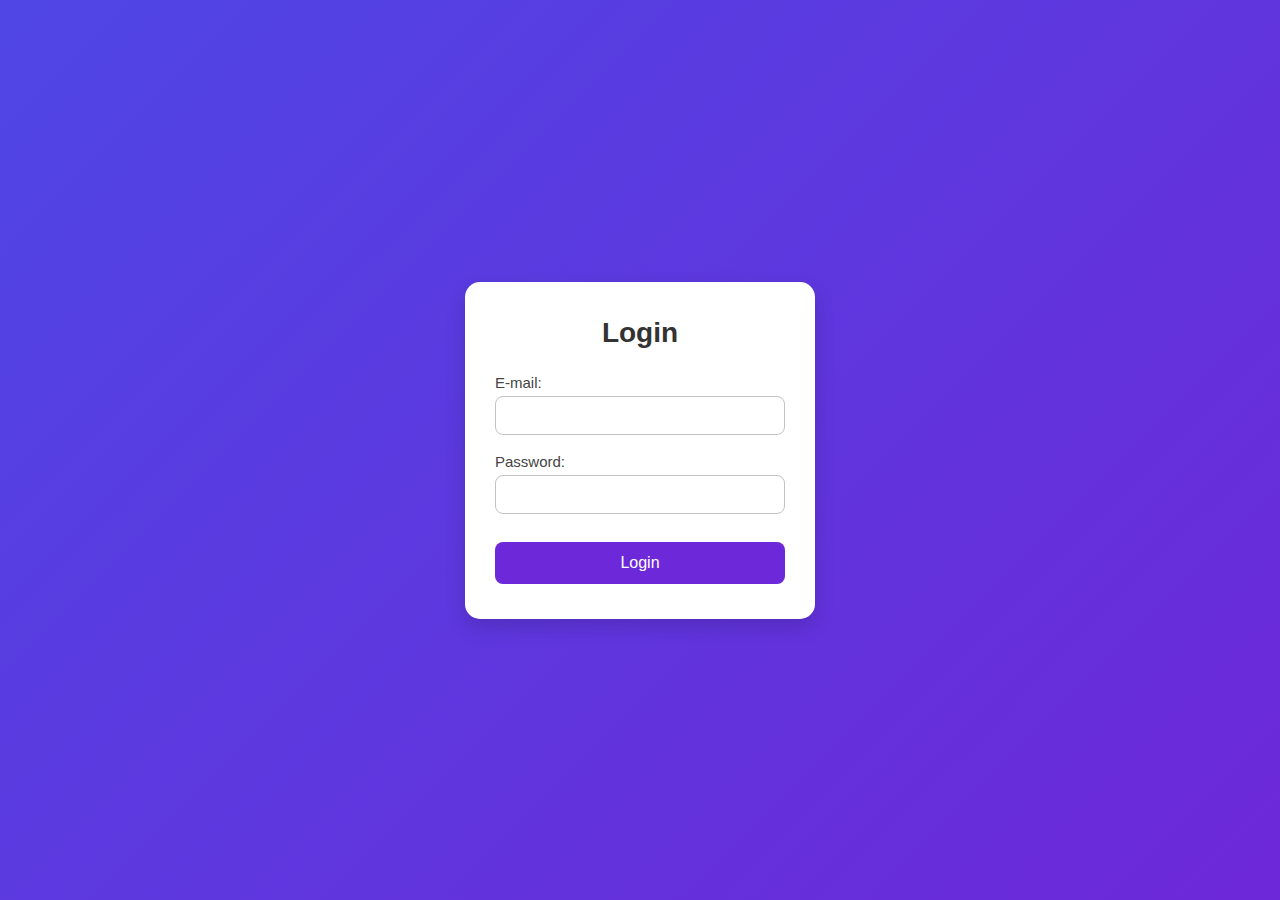
<file: index.html>
<!DOCTYPE html>
<html lang="en">
  <head>
    <meta charset="UTF-8" />
    <meta name="viewport" content="width=device-width, initial-scale=1.0" />
    <title>Login</title>
    <link rel="stylesheet" href="log.css" />
  </head>
  <body>
    <div class="sign-up-box">
      <h2>Login</h2>
      <label for="email"
        >E-mail: <input type="email" id="email" required
      /></label>
      <label for="password"
        >Password: <input type="password" id="password" required
      /></label>
      <button type="submit" class="Btn1" id="loginBtn" onclick="login()">
        Login
      </button>
    </div>
    <script src="login.js"></script>
  </body>
</html>
</file>
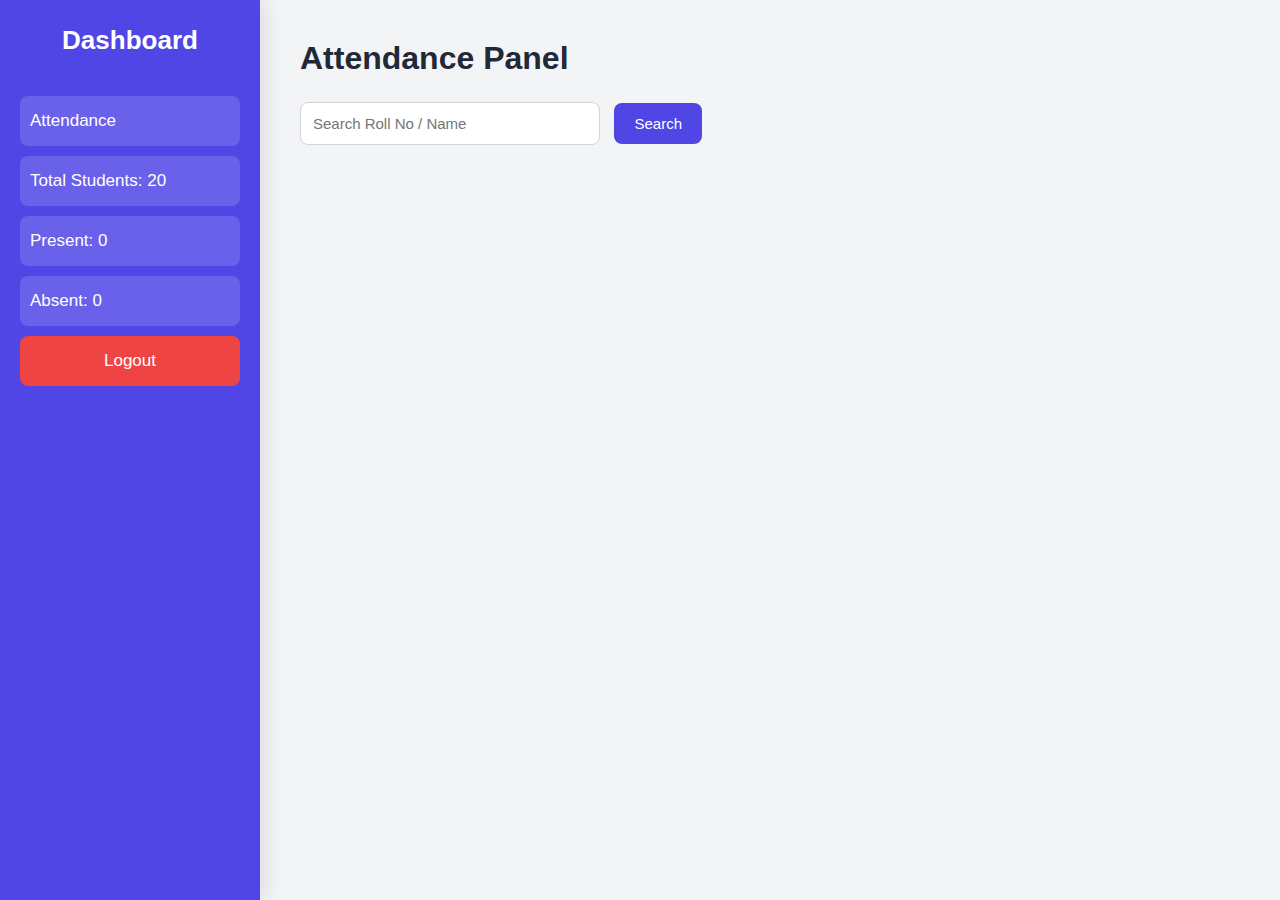
<file: dashboard.html>
<!DOCTYPE html>
<html lang="en">
  <head>
    <meta charset="UTF-8" />
    <meta name="viewport" content="width=device-width, initial-scale=1.0" />
    <title>Admin Dashboard</title>
    <link rel="stylesheet" href="style.css" />
  </head>
  <body class="dashboard">
    <div class="sidebar">
      <h2>Dashboard</h2>
      <ul>
        <li class="check totalstudent" onclick="goToAttendance()">
          Attendance
        </li>
        <li class="check totalstudent" onclick="showAllStudents()">
          Total Students: <span id="totalStudents">0</span>
        </li>
        <li class="check pStudents" onclick="showPresentStudents()">
          Present: <span id="presentCount">0</span>
        </li>
        <li class="check aStudents" onclick="showAbsentStudents()">
          Absent: <span id="absentCount">0</span>
        </li>
        <li onclick="logout()" class="logout">Logout</li>
      </ul>
    </div>

    <div class="main">
      <h2>Attendance Panel</h2>

      <input type="text" id="searchInput" placeholder="Search Roll No / Name" />
      <button id="searchBtn" onclick="searchStudent()">Search</button>

      <div class="student-box" id="studentBox" style="display: none">
        <h3>Student Details</h3>
        <p>Name: <span id="sName"></span></p>
        <p>Roll No: <span id="sRoll"></span></p>
        <p>Class: <span id="sClass"></span></p>

        <button class="present" onclick="markAttendance('present')">
          Present
        </button>
        <button class="absent" onclick="markAttendance('absent')">
          Absent
        </button>
      </div>
      <div id="studentContainer" class="cards"></div>
    </div>

    <script src="app.js"></script>
  </body>
</html>
</file>
<file: log.css>
* {
  margin: 0;
  padding: 0;
  box-sizing: border-box;
  font-family: "Poppins", sans-serif;
}

body {
  height: 100vh;
  display: flex;
  justify-content: center;
  align-items: center;
  background: linear-gradient(135deg, #4f46e5, #6d28d9);
}

.sign-up-box {
  background: #ffffff;
  width: 350px;
  padding: 35px 30px;
  border-radius: 15px;
  box-shadow: 0px 8px 20px rgba(0, 0, 0, 0.15);
  animation: fadeIn 0.4s ease-in-out;
}

.sign-up-box h2 {
  text-align: center;
  font-size: 28px;
  color: #333;
  margin-bottom: 25px;
}

.sign-up-box label {
  display: block;
  font-size: 15px;
  color: #444;
  margin-bottom: 18px;
}

.sign-up-box input {
  width: 100%;
  padding: 10px 12px;
  margin-top: 5px;
  font-size: 15px;
  border: 1px solid #c3c3c3;
  border-radius: 8px;
  transition: 0.3s ease;
}

.sign-up-box input:focus {
  border-color: #6d28d9;
  box-shadow: 0 0 5px rgba(109, 40, 217, 0.4);
}

.Btn1 {
  width: 100%;
  padding: 12px;
  background: #6d28d9;
  color: white;
  border: none;
  border-radius: 8px;
  font-size: 16px;
  cursor: pointer;
  margin-top: 10px;
  transition: 0.3s ease-in-out;
}

.Btn1:hover {
  background: #5b21b6;
  transform: translateY(-2px);
}

@keyframes fadeIn {
  from {
    opacity: 0;
    transform: translateY(20px);
  }
  to {
    opacity: 1;
    transform: translateY(0);
  }
}
</file>
<file: style.css>
* {
  margin: 0;
  padding: 0;
  box-sizing: border-box;
  font-family: "Poppins", sans-serif;
}

.dashboard {
  display: flex;
  min-height: 100vh;
  background: #f3f4f6;
}

.sidebar {
  width: 260px;
  background: #4f46e5;
  color: white;
  padding: 25px 20px;
  box-shadow: 4px 0px 20px rgba(0, 0, 0, 0.1);
}

.sidebar h2 {
  text-align: center;
  font-size: 26px;
  margin-bottom: 40px;
}

.sidebar ul {
  list-style: none;
}

.sidebar ul li {
  padding: 15px 10px;
  margin-bottom: 10px;
  background: rgba(255, 255, 255, 0.15);
  border-radius: 8px;
  font-size: 17px;
  cursor: default;
}

.logout {
  background: #ef4444 !important;
  cursor: pointer !important;
  text-align: center;
  transition: 0.3s;
}

.logout:hover {
  background: #dc2626 !important;
}

.main {
  flex: 1;
  padding: 40px;
}

.main h2 {
  font-size: 32px;
  margin-bottom: 25px;
  color: #1f2937;
}

#searchInput {
  width: 300px;
  padding: 12px;
  border: 1px solid #d1d5db;
  border-radius: 8px;
  font-size: 15px;
  margin-right: 10px;
  transition: 0.3s;
}

#searchInput:focus {
  border-color: #4f46e5;
  box-shadow: 0 0 6px rgba(79, 70, 229, 0.4);
}

.main button {
  padding: 12px 20px;
  background: #4f46e5;
  color: white;
  border: none;
  border-radius: 8px;
  cursor: pointer;
  font-size: 15px;
  transition: 0.3s;
}

.main button:hover {
  background: #4338ca;
  transform: translateY(-2px);
}

.student-box {
  margin-top: 30px;
  background: white;
  padding: 25px;
  border-radius: 12px;
  box-shadow: 0px 8px 20px rgba(0, 0, 0, 0.1);
  animation: fadeIn 0.3s ease-in-out;
}

.student-box h3 {
  font-size: 24px;
  margin-bottom: 15px;
  color: #111827;
}

.student-box p {
  font-size: 18px;
  margin-bottom: 10px;
  color: #374151;
}
.cards {
  display: flex;
  flex-wrap: wrap;
  gap: 15px;
  padding: 20px;
}

.card {
  width: 200px;
  padding: 15px;
  border-radius: 10px;
  background: #f5f5f5;
  box-shadow: 0 4px 10px rgba(0, 0, 0, 0.1);
  transition: 0.3s;
}

.card:hover {
  transform: scale(1.05);
}

.card h3 {
  margin: 0;
  font-size: 18px;
  color: #333;
}

.card p {
  margin: 5px 0;
  color: #555;
}

.present,
.absent {
  padding: 12px 20px;
  border-radius: 8px;
  font-size: 16px;
  border: none;
  color: white;
  cursor: pointer;
  margin-right: 10px;
  margin-top: 10px;
  transition: 0.3s ease;
}
table {
  width: 100%;
  border-collapse: collapse;
  margin-top: 20px;
  font-family: Arial, sans-serif;
  background: #fff;
  border-radius: 10px;
  overflow: hidden;
  box-shadow: 0 4px 15px rgba(0, 0, 0, 0.1);
}

table th {
  background: #4caf50;
  color: white;
  padding: 12px;
  text-align: left;
  font-size: 16px;
}

table td {
  padding: 12px;
  font-size: 15px;
  color: #333;
  border-bottom: 1px solid #ddd;
}

table tr:hover {
  background: #e0f7e0;
  transition: 0.3s;
}

table tr:last-child td {
  border-bottom: none;
}

table.absentTable {
  width: 100%;
  border-collapse: collapse;
  margin-top: 20px;
  font-family: Arial, sans-serif;
  background: #fff;
  border-radius: 10px;
  overflow: hidden;
  box-shadow: 0 4px 15px rgba(0, 0, 0, 0.1);
}

table.absentTable th {
  background: #f44336;
  color: white;
  padding: 12px;
  text-align: left;
  font-size: 16px;
}

table.absentTable td {
  padding: 12px;
  font-size: 15px;
  color: #333;
  border-bottom: 1px solid #ddd;
}

table.absentTable tr:hover {
  background: #ffe5e5;
  transition: background 0.3s;
}

.check:hover {
  transform: scale(105%);
  cursor: pointer;
}
.pStudents:hover {
  background: #16a34a;
}
.aStudents:hover {
  background: #b91c1c;
}

.present {
  background: #16a34a;
}

.present:hover {
  background: #15803d;
}

.absent {
  background: #dc2626;
}

.absent:hover {
  background: #b91c1c;
}

@keyframes fadeIn {
  from {
    opacity: 0;
    transform: translateY(10px);
  }
  to {
    opacity: 1;
    transform: translateY(0);
  }
}
@media (max-width: 600px) {
  .dashboard {
    flex-direction: column;
  }

  .sidebar {
    width: 100%;
    padding: 20px;
    box-shadow: none;
  }

  .main {
    padding: 20px;
  }

  #searchInput {
    width: 100%;
    margin-bottom: 10px;
  }

  .main button,
  .present,
  .absent {
    width: 100%;
    margin: 5px 0;
  }

  .cards {
    justify-content: center;
  }

  .card {
    width: 90%;
  }

  table,
  table.absentTable {
    font-size: 14px;
  }

  table th,
  table td {
    padding: 10px;
  }

  .student-box {
    padding: 20px;
  }
}

@media (max-width: 900px) {
  .dashboard {
    flex-direction: column;
  }

  .sidebar {
    width: 100%;
    padding: 20px;
    box-shadow: none;
  }

  .main {
    padding: 25px;
  }

  #searchInput {
    width: 70%;
  }

  .main button,
  .present,
  .absent {
    width: auto;
    margin: 5px 5px 5px 0;
  }

  .cards {
    justify-content: flex-start;
  }

  .card {
    width: 45%;
    margin-bottom: 15px;
  }
}

@media (max-width: 768px) {
  #searchInput {
    width: 100%;
  }

  .cards {
    flex-direction: column;
    align-items: center;
  }

  .card {
    width: 90%;
  }

  table,
  table.absentTable {
    font-size: 13px;
  }

  table th,
  table td {
    padding: 8px;
  }
}
</file>
